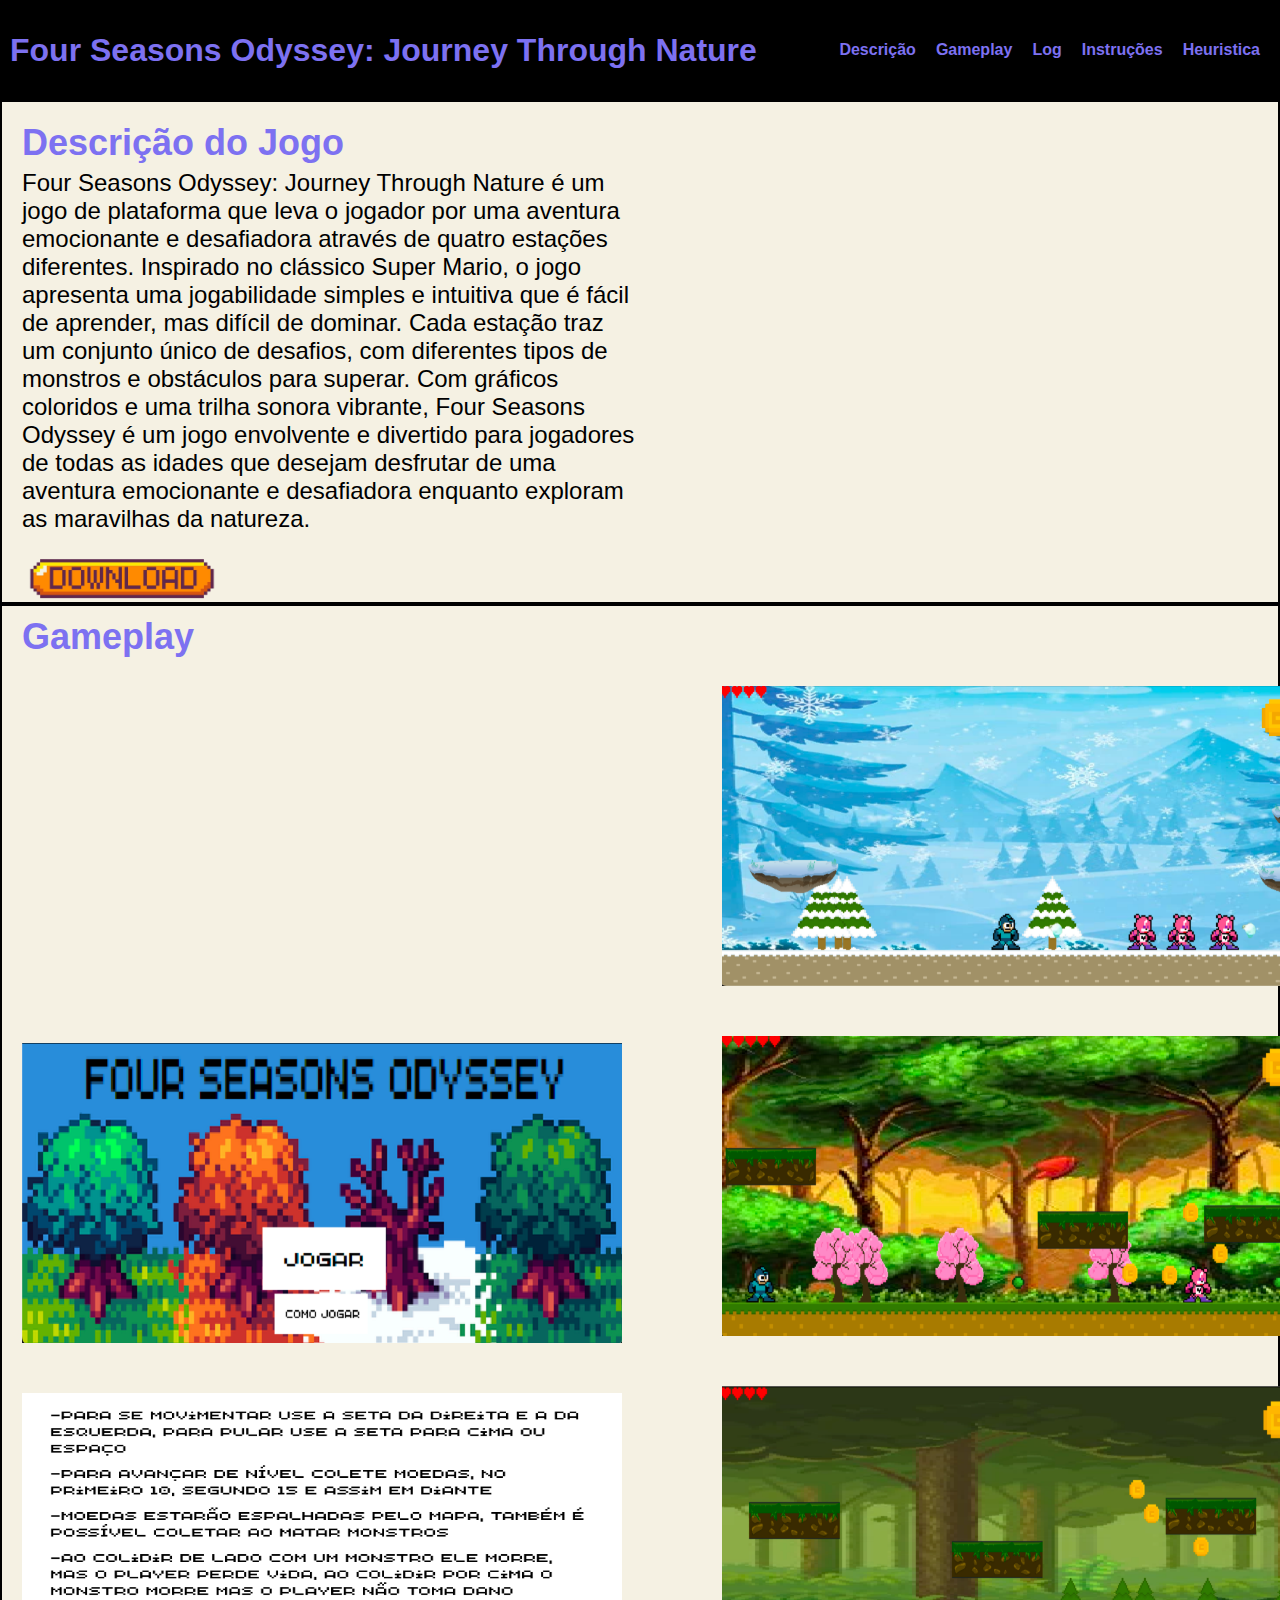
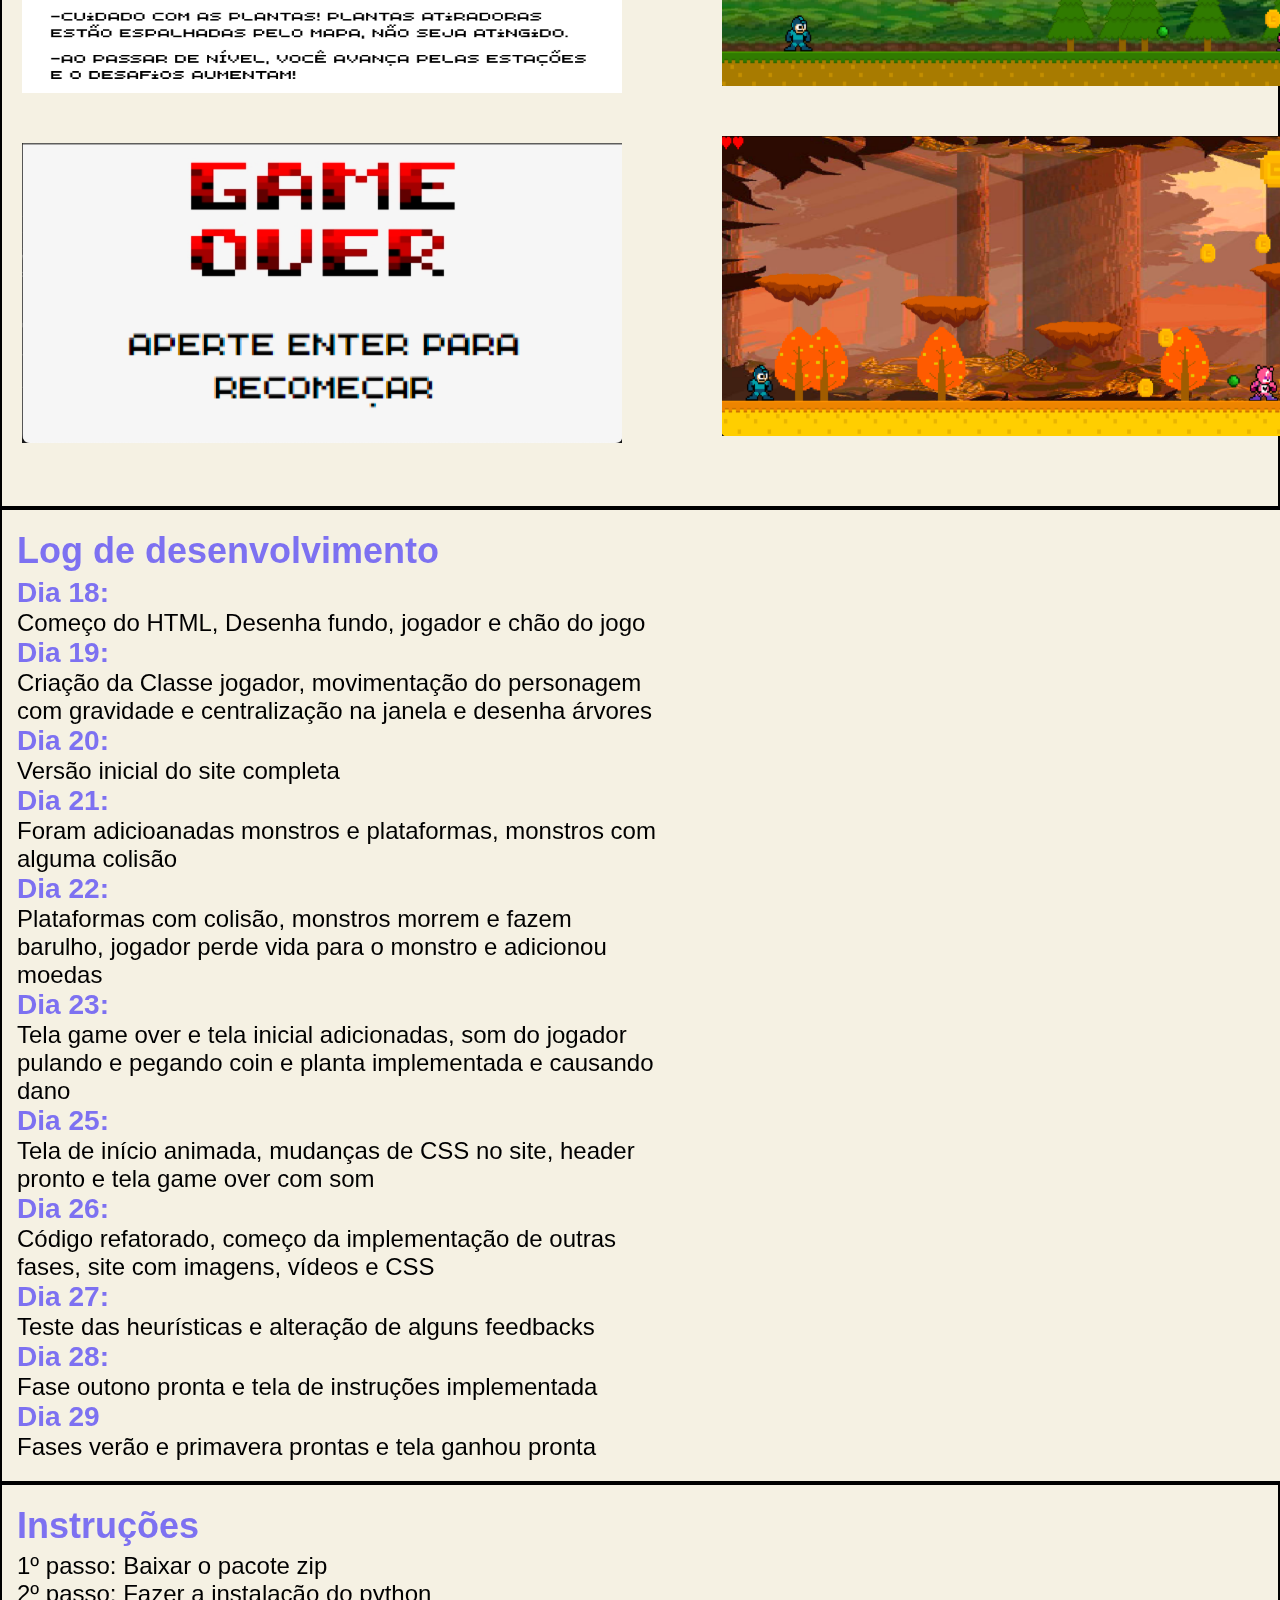
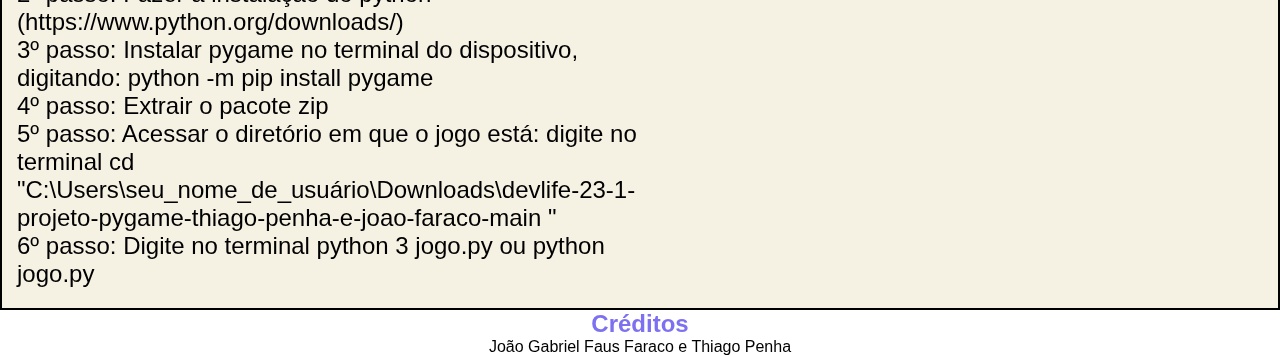
<file: docs/index.html>
<!DOCTYPE html>
<html lang="pt-BR">
<head>

    <meta charset="UTF-8">
<link href="https://fonts.cdnfonts.com/css/common-pixel" rel="stylesheet"> 
<link rel="stylesheet" href="estilo.css">
<title>Projeto Pygame </title> 
</head>
<body>
    <section id="header">
        <h1 id="Titulo">
            Four Seasons Odyssey: Journey Through Nature
        </h1>
        <div id="opcoes">        
            <a id="Heuristica" href="https://docs.google.com/document/d/19cRQmxN_ueX0A2KlGpOTCEd933dy-f9AwaBR6z4sU1o/edit?usp=sharing"><h4>Heuristica</h4></a>
            <a id="Instruções" href="#instruções"><h4>Instruções</h4></a>
            <a id="Log" href="#log-des"><h4>Log</h4></a>
            <a id="gameplay" href="#Gameplay"> <h4>Gameplay</h4> </a>
            <a id="descrição" href="#"><h4>Descrição</h4></a>
        </div>
            
        </section>
        <main>
            <section id="inverno">
                <div id= "Descricao">
                    <div id="descreve">
                        <h2 id="titulo">
                            Descrição do Jogo
                        </h2>
                        <p>
                            Four Seasons Odyssey: Journey Through Nature é um jogo de plataforma que leva o jogador por uma aventura emocionante e desafiadora através de quatro estações diferentes.
                            Inspirado no clássico Super Mario, o jogo apresenta uma jogabilidade simples e intuitiva que é fácil de aprender, mas difícil de dominar.
                            Cada estação traz um conjunto único de desafios, com diferentes tipos de monstros e obstáculos para superar. Com gráficos coloridos e uma trilha sonora vibrante,
                            Four Seasons Odyssey é um jogo envolvente e divertido para jogadores de todas as idades que desejam desfrutar de uma aventura emocionante
                            e desafiadora enquanto exploram as maravilhas da natureza.
                            
                        </p>
                    </div>
                    <button>
                        <a class='download' href="https://github.com/insper-classroom/devlife-23-1-projeto-pygame-thiago-penha-e-joao-faraco/archive/refs/heads/main.zip">
                        <img src="download.png" alt="">
                    </button>
                    </a>
                </section>
                <div id="Gameplay">
                <div class="titulo-video">
                    <h2 class="titulo">Gameplay</h2>
                 <iframe class="video" width="600" height="300" src="https://www.youtube.com/embed/gMwb_TK9TAs" title="YouTube video player" frameborder="0" allow="accelerometer; autoplay; clipboard-write; encrypted-media; gyroscope; picture-in-picture; web-share" allowfullscreen></iframe>
                 <img width="600" height="300" src="inicio.png">
                 <img width="600" height="300" src="instruções.png">
                 <img width="600" height="300" src="game-over.png">
                </div>
                <div class="imagens">
    
                    <img width="600" height="300" src="inverno-foto.png">
                    <img width="600" height="300" src="primavera.png">
                    <img width="600" height="300" src="verao.png">
                    <img width="600" height="300" src="outono-foto.png">
                </div>
                </div>
                    <div id="log">
                    <h2 id="log-des" >
                        Log de desenvolvimento
                    </h2>
                    <ul>
                        <li>
                            <h3>Dia 18:</h3>Começo do HTML, Desenha fundo, jogador e chão do jogo
                        </li>
                        <li>
                            <h3>Dia 19:</h3>Criação da Classe jogador, movimentação do personagem com gravidade e centralização na janela e desenha árvores
                        </li>
                        <li>
                            <h3>Dia 20:</h3> Versão inicial do site completa
                        </li>
                        <li>
                            <h3>Dia 21:</h3> Foram adicioanadas monstros e plataformas, monstros com alguma colisão 
                        </li>
                        <li>
                            <h3>Dia 22:</h3> Plataformas com colisão, monstros morrem e fazem barulho, jogador perde vida para o monstro e adicionou moedas  
                        </li>
                        <li>
                            <h3>Dia 23:</h3> Tela game over e tela inicial adicionadas, som do jogador pulando e pegando coin e planta implementada e causando dano
                        </li>
                        <li><h3>Dia 25:</h3> Tela de início animada, mudanças de CSS no site, header pronto e tela game over com som  </li>
                        <li><h3> Dia 26:</h3> Código refatorado, começo da implementação de outras fases, site com imagens, vídeos e CSS</li>
                        <li><h3>Dia 27:</h3> Teste das heurísticas e alteração de alguns feedbacks</li>
                        <li><h3>Dia 28:</h3>Fase outono pronta e tela de instruções implementada</li>
                        <li><h3>Dia 29</h3> Fases verão e primavera prontas e tela ganhou pronta</li>
                    </ul>
                    
                </div>
                <div id="instruções">
                <h2 class="instrucoes">Instruções</h2>
                <ul>
                    <li>1º passo: Baixar o pacote zip</li>
                    <li>2º passo: Fazer a instalação do python (https://www.python.org/downloads/)</li>
                    <li>3º passo: Instalar pygame no terminal do dispositivo, digitando: python -m pip install pygame</li>
                    <li>4º passo: Extrair o pacote zip</li>
                    <li>5º passo: Acessar o diretório	em que o jogo está: digite no terminal cd "C:\Users\seu_nome_de_usuário\Downloads\devlife-23-1-projeto-pygame-thiago-penha-e-joao-faraco-main "</li>
                    <li>6º passo: Digite no terminal python 3 jogo.py ou python jogo.py  </li>
                </ul>
                </div>  
                <div id="footer">
                    <h2 class="Creditos">Créditos</h2>
                    <p> João Gabriel Faus Faraco e Thiago Penha  </p> 
                </div>
            </main>
        </body>
        
        
        </html>
</file>
<file: docs/estilo.css>
*{margin:0px;
    padding:0px;
    scroll-behavior: smooth;
    font-family:'Gill Sans', 'Gill Sans MT', Calibri, 'Trebuchet MS', sans-serif;
} 


body {
    background-color: #000;
}
main {
    margin-top: 100px;

}
#header {
    width: 100%;
    height: 100px;
    top: 0px;
    display: flex;
    flex-direction:row;
    align-items: center;
    position:fixed;
    background-color: #000;
    left: 0;
    z-index: 22;
}
#header h1{
    margin-left:10px;
    color: #7d71f1;
}

#opcoes{
    display: flex;
    flex-direction: row-reverse;
    justify-content:space-evenly ;
    margin-left: auto;
}

#descrição { 
    color:  #7d71f1;
    text-decoration: none;
    margin-right: 20px;
}
#descrição:hover{
    font-size:large;
    transition: 0.5s;
}
#gameplay { 
    color: #7d71f1;
    text-decoration: none;
    margin-right: 20px;
}
#gameplay:hover{
    font-size:large;
    transition: 0.5s;
}
#Log { 
    color: #7d71f1;
    text-decoration: none;
    margin-right: 20px;
}
#Log:hover{
    font-size:large;
    transition: 0.5s;
}
#Instruções { 
    color: #7d71f1;
    text-decoration: none;
    margin-right: 20px;
}
#Instruções:hover{
    font-size:large;
    transition: 0.5s;
}
#Heuristica { 
    color: #7d71f1;
    text-decoration: none;
    margin-right: 20px;
}
#Heuristica:hover{
    font-size:large;
    transition: 0.5s;
}

#inverno{
    display:flex;
    flex-direction:column;
    background:#F5F1E3;
    border: 2px solid black;
    height: 500px;
}

#Descricao{
    font-size: x-large;
    display: flex;
    flex-direction: column;
    padding: 20px;
    gap: 20px;
    position: relative;
}
#descreve{
    display: flex;
    max-width: 50%;
    flex-direction: column;
    align-items: flex-start;
    position: relative;
    
}
#descreve h2{
    color:#7d71f1;
    margin:0px;
    padding:0px;
}
#descreve p{
    margin-top: 5px;
}

button{
    width:0px;
    border: 0px;
    height:40px;
    
}

.download{
    max-width:15%;
    max-height:30%;
}
.download img {     
    width: 200px;


}
#Gameplay{
    height:1500px;
    font-size:x-large;
    border: 2px solid black;
    display: flex;
    flex-direction: row;
    align-items: flex-start;
    background:#F5F1E3;
    padding: 0px 20px;
}
#Gameplay h2{
    color:#7d71f1;
}
.titulo-video{
    display: flex;
    flex-direction: column;
    align-items: flex-start;
    gap:50px;
}
.titulo{
    margin-top: 10px;
}
.video{
    margin-top:-15px;
}
.imagens {
    display: flex;
    flex-direction: column;
    margin-left: 100px;
    gap:50px;
    margin-top:80px;
}
#log{
    height: fit-content;
    background:#F5F1E3;
    font-size:x-large;
    border: 2px solid black;
    width: 100%;
    padding: 20px 0px;
}
#log h2{
    margin-left: 15px;
    color: #7d71f1;
}
ul {
    list-style: none;
    margin-left: 15px;
    margin-top: 5px;
}
#log h2,ul{
    max-width: 50%;
    
}
#log h3{
    color:#7d71f1;
}
#instruções{
    font-size:x-large;
    display: flex;
    flex-direction: column;
    height: fit-content;
    background:#F5F1E3;
    border: 2px solid black;
    padding: 20px 0px;

}
#instruções p{
        margin-left: 15px;
        max-width: 50%;
}
.instrucoes{
    margin-left: 15px;
    color:#7d71f1;
}



#footer {
    left: 0;
    bottom: 0;
    width: 100%;
    background-color: rgb(255, 255, 255);
    color: rgb(0, 0, 0);
    text-align: center;
  }
  #footer h2{
    color:#7d71f1;
  }
</file>
